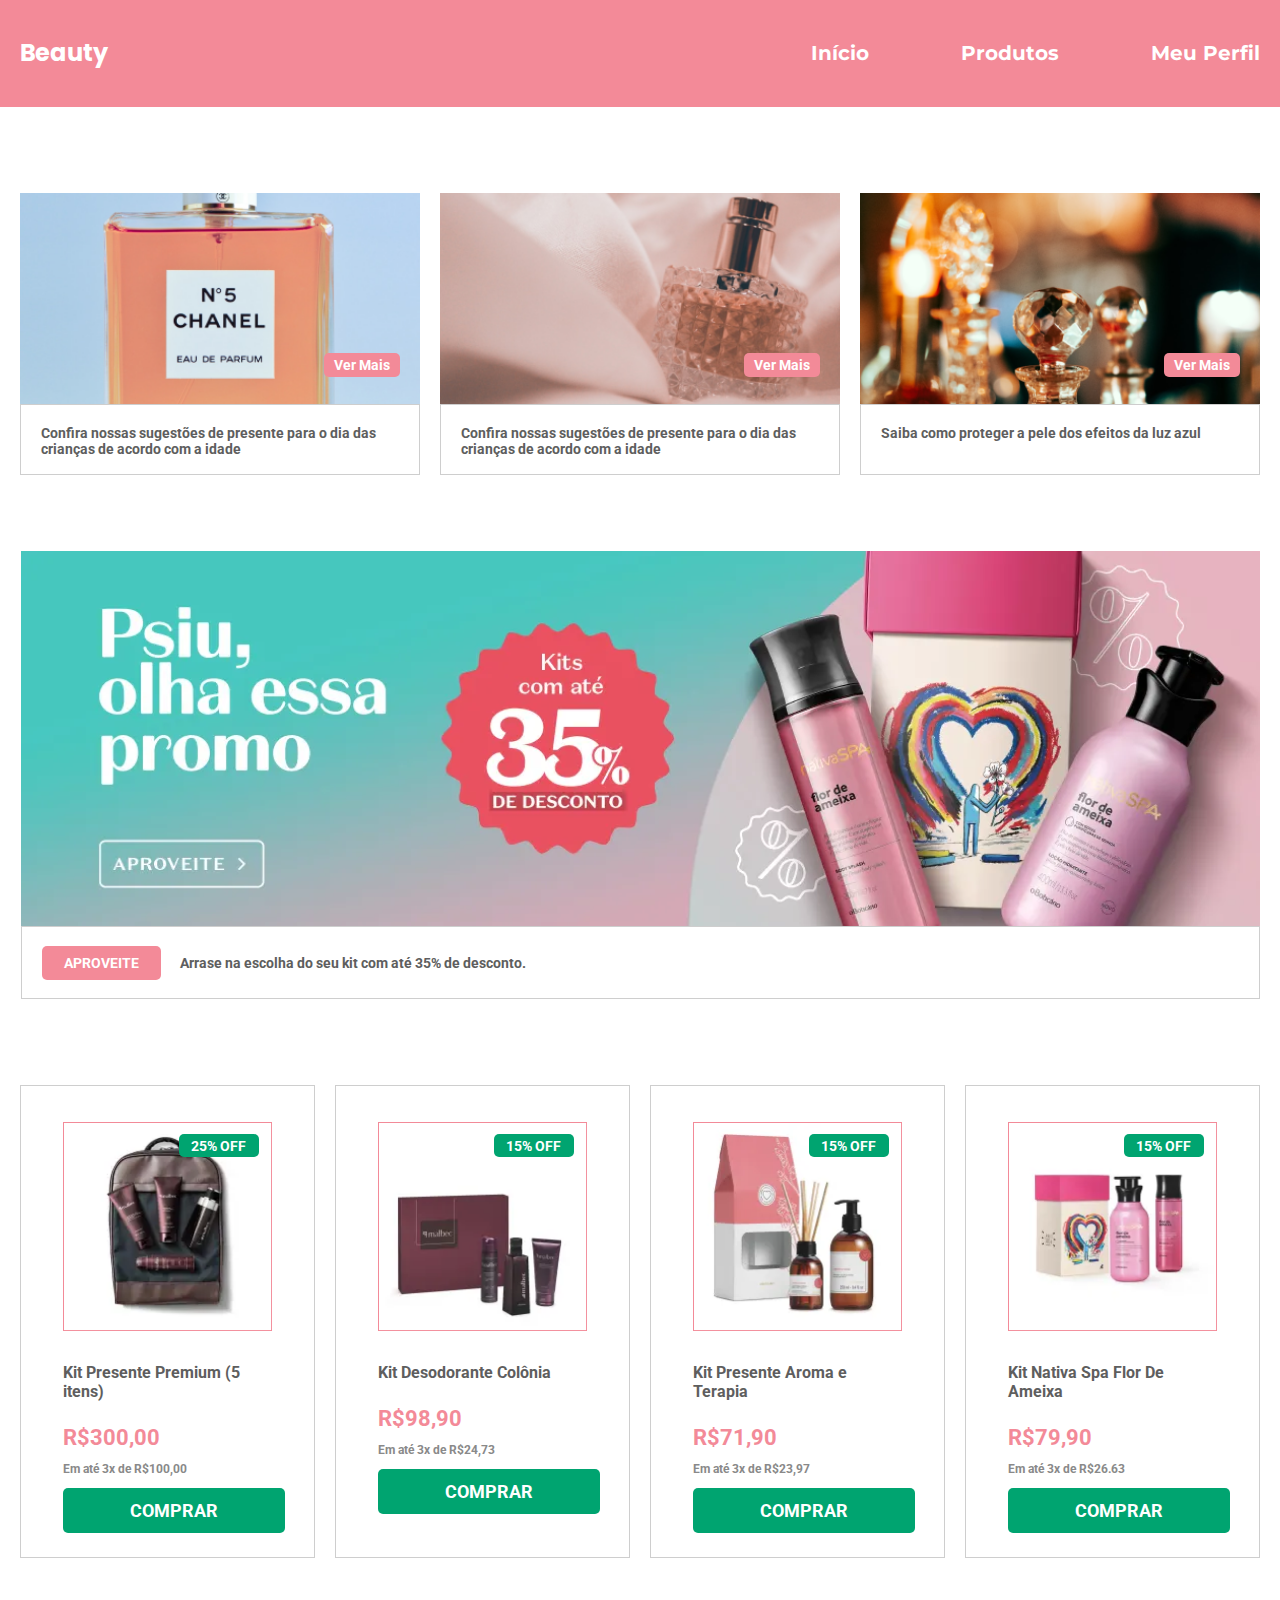
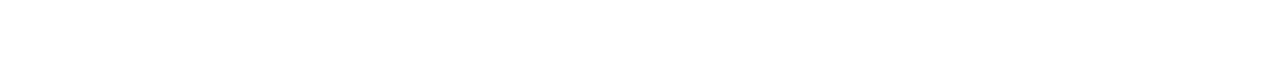
<file: index.html>
<!DOCTYPE html>
<html lang="en">
  <head>
    <meta charset="UTF-8" />
    <meta name="viewport" content="width=device-width, initial-scale=1.0" />
    <title>Beauty</title>
    <link rel="stylesheet" href="./styles/landing-pading-cosmetico.css" />
    <link rel="preconnect" href="https://fonts.googleapis.com" />
    <link rel="preconnect" href="https://fonts.gstatic.com" crossorigin />
    <link
      href="https://fonts.googleapis.com/css2?family=Montserrat:wght@300;500;700;900&family=Poppins:wght@700&family=Roboto:wght@700&display=swap"
      rel="stylesheet"
    />
  </head>
  <body>
    <header class="header">
      <div class="header__content">
        <h1 class="header__title">Beauty</h1>
        <div class="header__links">
          <a href="#">Início</a>
          <a href="#">Produtos</a>
          <a href="#">Meu Perfil</a>
        </div>
      </div>
    </header>
    <div class="Cards__Produtos">
      <div class="produtos__item">
        <img class="card__item-image" src="./images/banner1.png" />
        <div class="produtos__item-conteudo">
          <p class="produtos__item-descricao">
            Confira nossas sugestões de presente para o dia das crianças de
            acordo com a idade
          </p>
          <a class="produtos__item-link" href="">Ver Mais</a>
        </div>
      </div>

      <div class="produtos__item">
        <img class="card__item-image" src="./images/banner2.png" />
        <div class="produtos__item-conteudo">
          <p class="produtos__item-descricao">
            Confira nossas sugestões de presente para o dia das crianças de
            acordo com a idade
          </p>
          <a class="produtos__item-link" href="">Ver Mais</a>
        </div>
      </div>

      <div class="produtos__item">
        <img class="card__item-image" src="./images/banner3.png" alt="" />
        <div class="produtos__item-conteudo">
          <p class="produtos__item-descricao">
            Saiba como proteger a pele dos efeitos da luz azul
          </p>
          <a class="produtos__item-link" href="">Ver Mais</a>
        </div>
      </div>
    </div>

    <div class="card__center">
      <img class="card__item-image2" src="./images/banner-principal.png" />

      <div class="produtos__item-conteudo-center">
        <a class="produtos__item-link-center" href="">APROVEITE</a>
        <p class="produtos__item-descricao-center">
          Arrase na escolha do seu kit com até 35% de desconto.
        </p>
      </div>
    </div>

    <div class="cards__produtos-promocao">
      <div class="card__margem-produtos">
        <div class="card__margem2-produtos">
          <img class="image-promo" src="./images/presente-premium.png" alt="" />
          <a class="OFF" href="">25% OFF</a>

          <p class="produtos__promo-descricao">
            Kit Presente Premium (5 itens)
          </p>
          <p class="produtos__promo-valor">R$300,00</p>
          <p class="produtos__promo-payment">Em até 3x de R$100,00</p>
          <a class="comprar" href="">COMPRAR</a>
        </div>
      </div>

      <div class="card__margem-produtos">
        <div class="card__margem2-produtos">
          <img
            class="image-promo"
            src="./images/desodorante-colonia.png"
            alt=""
          />
          <a class="OFF" href="">15% OFF</a>

          <p class="produtos__promo-descricao">Kit Desodorante Colônia</p>
          <p class="produtos__promo-valor">R$98,90</p>
          <p class="produtos__promo-payment">Em até 3x de R$24,73</p>
          <a class="comprar" href="">COMPRAR</a>
        </div>
      </div>

      <div class="card__margem-produtos">
        <div class="card__margem2-produtos">
          <img class="image-promo" src="./images/aroma-terapia.png" alt="" />
          <a class="OFF" href="">15% OFF</a>

          <p class="produtos__promo-descricao">Kit Presente Aroma e Terapia</p>
          <p class="produtos__promo-valor">R$71,90</p>
          <p class="produtos__promo-payment">Em até 3x de R$23,97</p>
          <a class="comprar" href="">COMPRAR</a>
        </div>
      </div>

      <div class="card__margem-produtos">
        <div class="card__margem2-produtos">
          <img class="image-promo" src="./images/flor-de-ameixa.png" alt="" />
          <a class="OFF" href="">15% OFF</a>

          <p class="produtos__promo-descricao">Kit Nativa Spa Flor De Ameixa</p>
          <p class="produtos__promo-valor">R$79,90</p>
          <p class="produtos__promo-payment">Em até 3x de R$26.63</p>
          <a class="comprar" href="">COMPRAR</a>
        </div>
      </div>
    </div>
  </body>
</html>
</file>
<file: styles/landing-pading-cosmetico.css>
* {
  padding: 0;
  margin: 0;
  box-sizing: border-box;
}

.header {
  height: 107px;
  background-color: #f38a98;
  position: fixed;
  width: 100%;
  top: 0;
  left: 0;
  z-index: 10;
}

.header__content {
  width: 1240px;
  padding-top: 35px;
  padding-bottom: 35px;
  margin-left: auto;
  margin-right: auto;
  display: flex;
  align-items: center;
  justify-content: space-between;
}

.header__title {
  font-family: "Poppins", sans-serif;
  color: #fff;
  font-size: 24px;
  font-style: normal;
  font-weight: 700;
  line-height: normal;
}

.header__links {
  font-family: "Montserrat", sans-serif;
  font-size: 20px;
  font-style: normal;
  font-weight: 700;
  line-height: normal;
  display: flex;
  gap: 92px;
}

.header__links a {
  color: #fff;
  text-decoration: none;
}

.Cards__Produtos {
  margin-top: 193px;
  margin-bottom: 86px;
  width: 1240px;
  height: 272px;
  display: flex;
  justify-content: space-between;
  margin-right: auto;
  margin-left: auto;
  flex-wrap: wrap;
}

.card__item-image {
  display: block;
  width: 100%;
}

.produtos__item {
  width: calc((100% / 3) - (((3 - 1) / 3) * 20px));
  font-family: "Roboto", sans-serif;
  position: relative;
}
.produtos__item-conteudo {
  align-items: center;
  height: 71px;
  border: 1px solid #cecece;
  padding-top: 20px;
  padding-bottom: 20px;
  padding-left: 20px;
  padding-right: 20px;
}

.produtos__item-descricao {
  color: #5e5e5e;
  font-size: 14px;
  font-style: normal;
  font-weight: 700;
  line-height: normal;
  align-items: center;
}

.produtos__item-link {
  position: absolute;
  top: 160px;
  right: 20px;
  color: #fff;
  font-size: 14px;
  font-weight: 700;
  border-radius: 5px;
  background-color: #f38a98;
  text-decoration: none;
  padding-top: 4px;
  padding-bottom: 4px;
  padding-left: 10px;
  padding-right: 10px;
}

.card__center {
  margin-top: 86px;
  margin-bottom: 86px;
  width: 1239px;
  margin-left: auto;
  margin-right: auto;
}

.card__item-image2 {
  display: block;
  width: 100%;
}

.produtos__item-conteudo-center {
  align-items: center;
  display: flex;
  gap: 19px;
  border: 1px solid #cecece;
  height: 73px;
  padding-top: 29px;
  padding-bottom: 29px;
  padding-left: 20px;
  padding-right: 20px;
}

.produtos__item-link-center {
  text-decoration: none;
  font-family: "Roboto", sans-serif;
  color: #fff;
  font-size: 14px;
  font-style: normal;
  font-weight: 700;
  line-height: normal;
  background-color: #f38a98;
  border-radius: 5px;
  padding-top: 9px;
  padding-bottom: 9px;
  padding-left: 22px;
  padding-right: 22px;
}

.produtos__item-descricao-center {
  text-decoration: none;
  color: #5e5e5e;
  font-family: "Roboto", sans-serif;
  font-size: 14px;
  font-style: normal;
  font-weight: 700;
  line-height: normal;
}

.cards__produtos-promocao {
  margin-bottom: 110px;
  width: 1240px;
  display: flex;
  justify-content: space-between;
  margin-right: auto;
  margin-left: auto;
  flex-wrap: wrap;
}

.card__margem-produtos {
  width: 295px;
  border: 1px solid #cecece;
  padding-top: 36px;
  padding-left: 42px;
  padding-right: 42px;
  padding-bottom: 36px;
  position: relative;
  z-index: 10;
}

.image-promo {
  width: 100%;
  margin-bottom: 28px;
}

.OFF {
  position: absolute;
  width: 80px;
  height: 23px;
  border-radius: 5px;
  background: #00a470;
  text-decoration: none;
  color: #fff;
  font-family: "Roboto", sans-serif;
  font-size: 14px;
  font-style: normal;
  font-weight: 700;
  line-height: normal;
  padding-top: 4px;
  padding-bottom: 4px;
  padding-left: 12px;
  padding-right: 12px;
  top: 48px;
  right: 55px;
}

.produtos__promo-descricao {
  color: #5e5e5e;
  font-family: "Roboto", sans-serif;
  font-size: 16px;
  font-style: normal;
  font-weight: 700;
  line-height: normal;
  margin-bottom: 24px;
}

.produtos__promo-valor {
  color: #f38a98;
  font-family: "Roboto", sans-serif;
  font-size: 22px;
  font-style: normal;
  font-weight: 700;
  line-height: normal;
  margin-bottom: 12px;
}

.produtos__promo-payment {
  color: #898989;
  font-family: "Roboto", sans-serif;
  font-size: 12px;
  font-style: normal;
  font-weight: 700;
  line-height: normal;
  margin-bottom: 24px;
}

.comprar {
  width: 222px;
  height: 45px;
  border-radius: 5px;
  background-color: #00a470;
  color: #fff;
  font-family: "Roboto", sans-serif;
  font-size: 18px;
  font-style: normal;
  font-weight: 700;
  line-height: normal;
  text-decoration: none;
  padding-top: 12px;
  padding-bottom: 12px;
  padding-left: 67px;
  padding-right: 67px;
}
</file>
